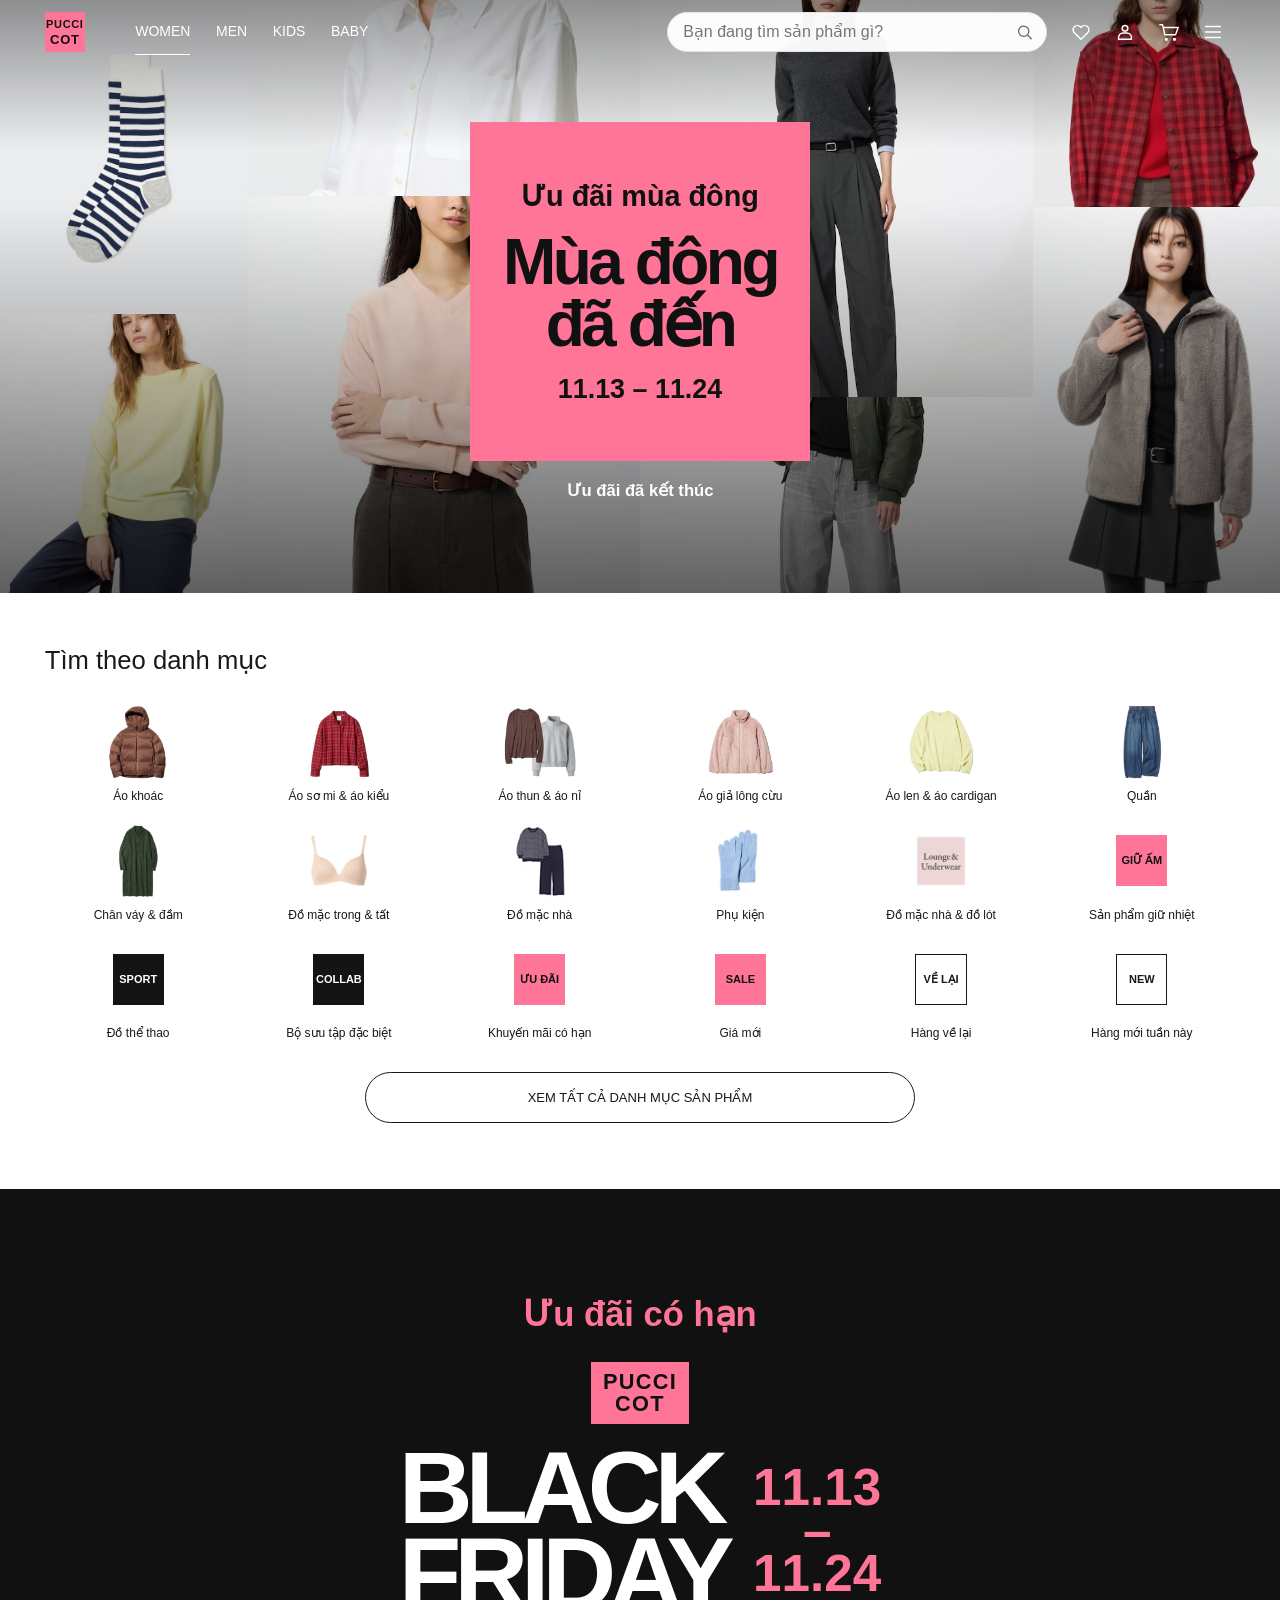
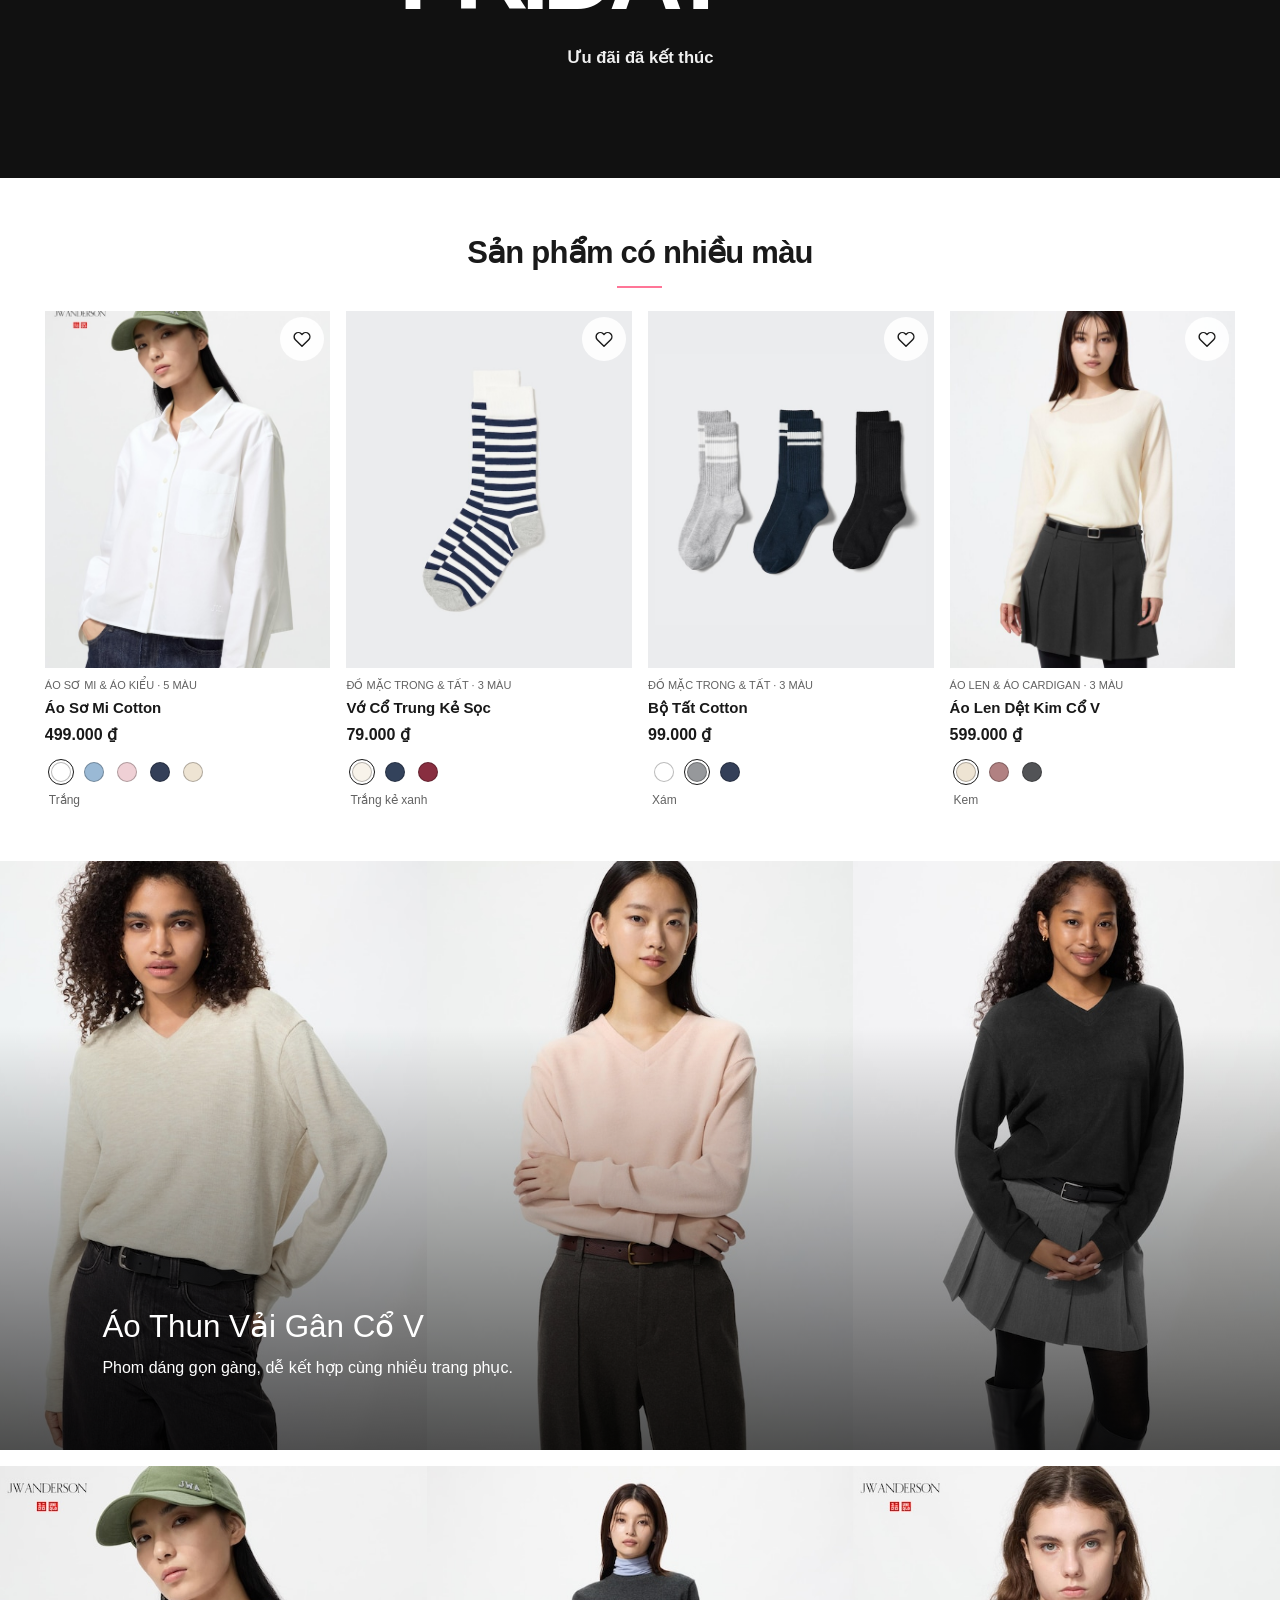
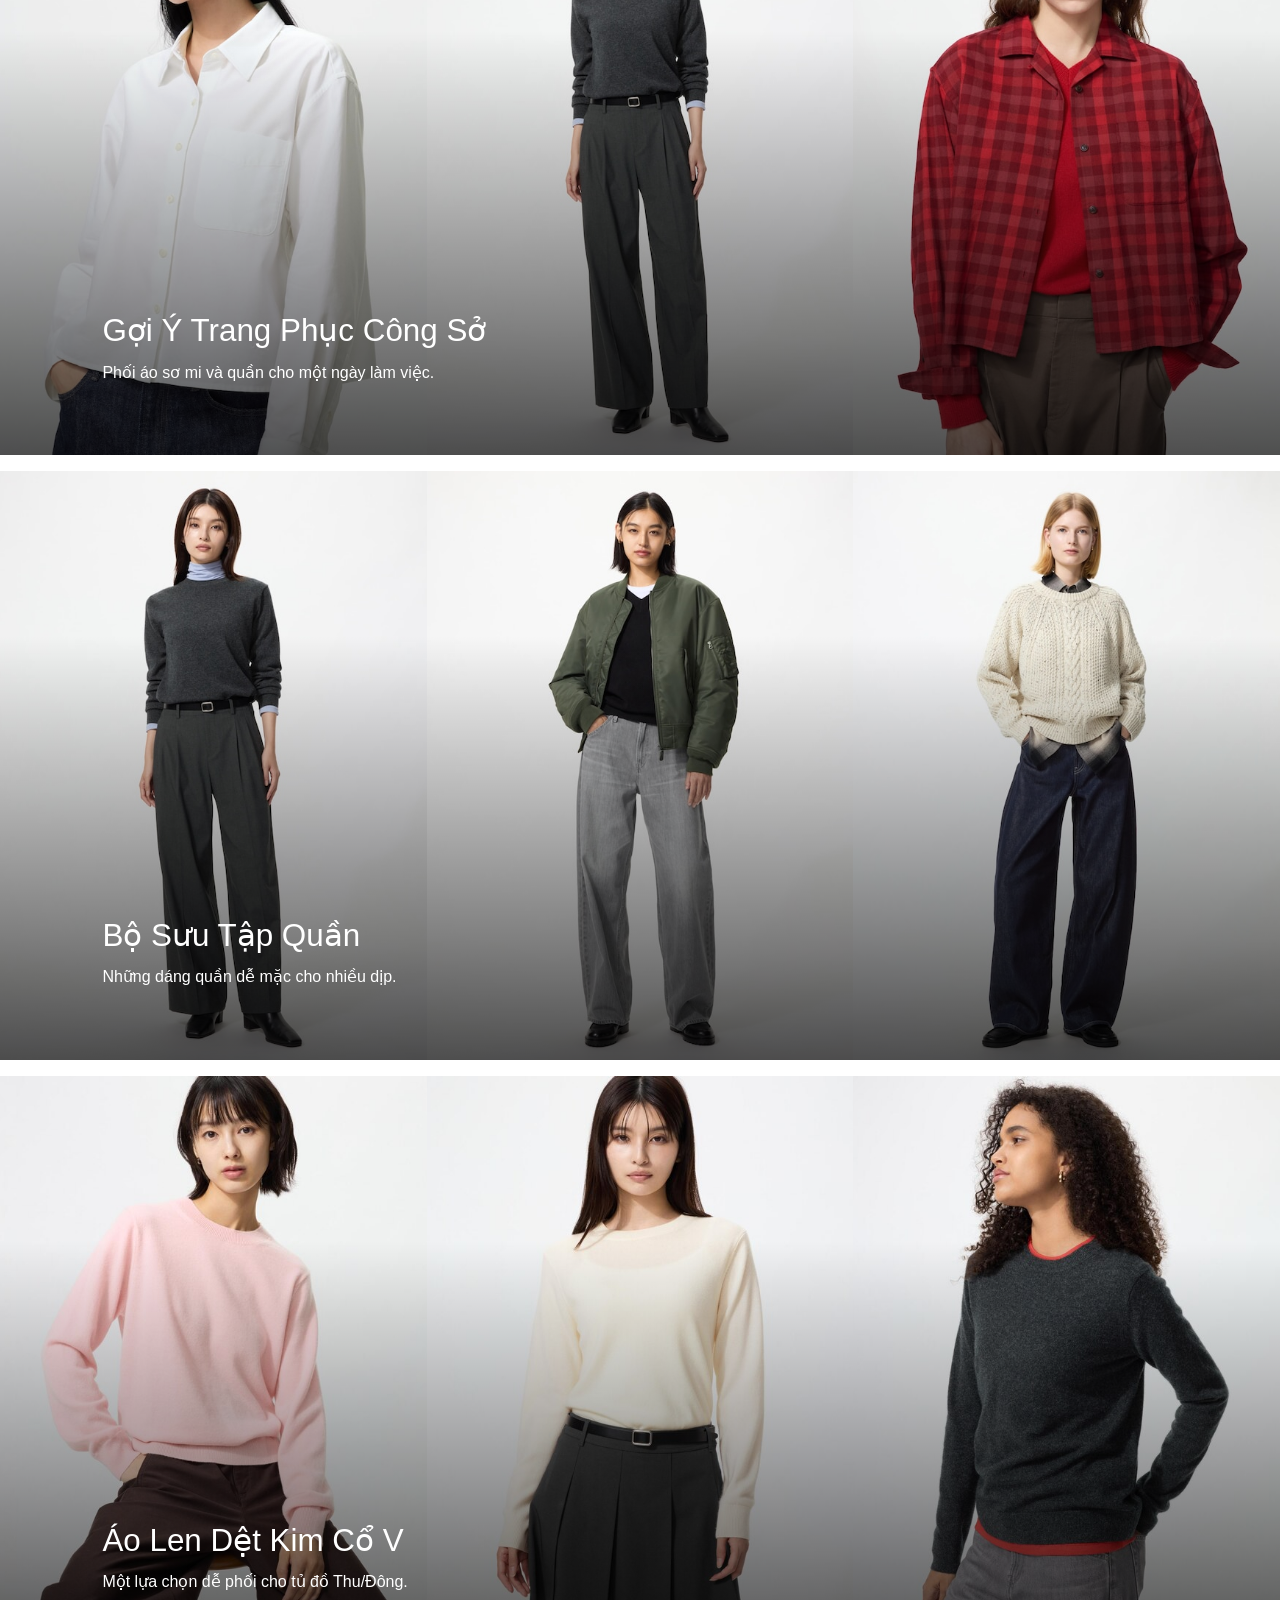
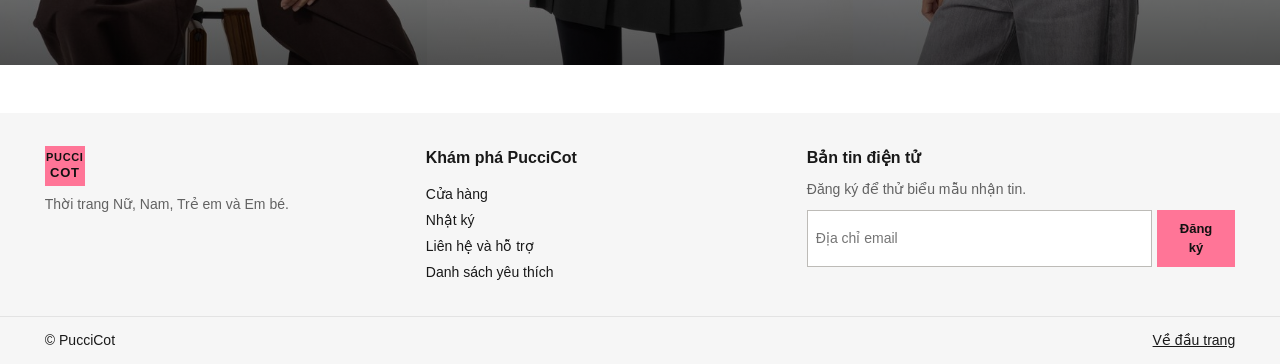
<file: index.html>
<!doctype html>
<html lang="vi">
<head>
  <meta charset="utf-8">
  <meta name="viewport" content="width=device-width, initial-scale=1">
  <meta name="description" content="Cửa hàng thời trang PucciCot.">
  <title>Trang chủ | PucciCot</title>
  <link rel="stylesheet" href="Styles/style.css">
  <script defer src="Scripts/catalog.js"></script>
  <script defer src="Scripts/store.js"></script>
</head>
<body data-page="index">
  <a class="skip-link" href="#main">Đến nội dung chính</a>
  <header id="header"></header>
  <main id="main" tabindex="-1"></main>
  <footer id="footer"></footer>
  <dialog id="dialog" aria-labelledby="dialog-title"></dialog>
  <div id="status" class="toast" role="status" hidden></div>
  <noscript>Hãy bật JavaScript để sử dụng cửa hàng PucciCot.</noscript>
</body>
</html>
</file>
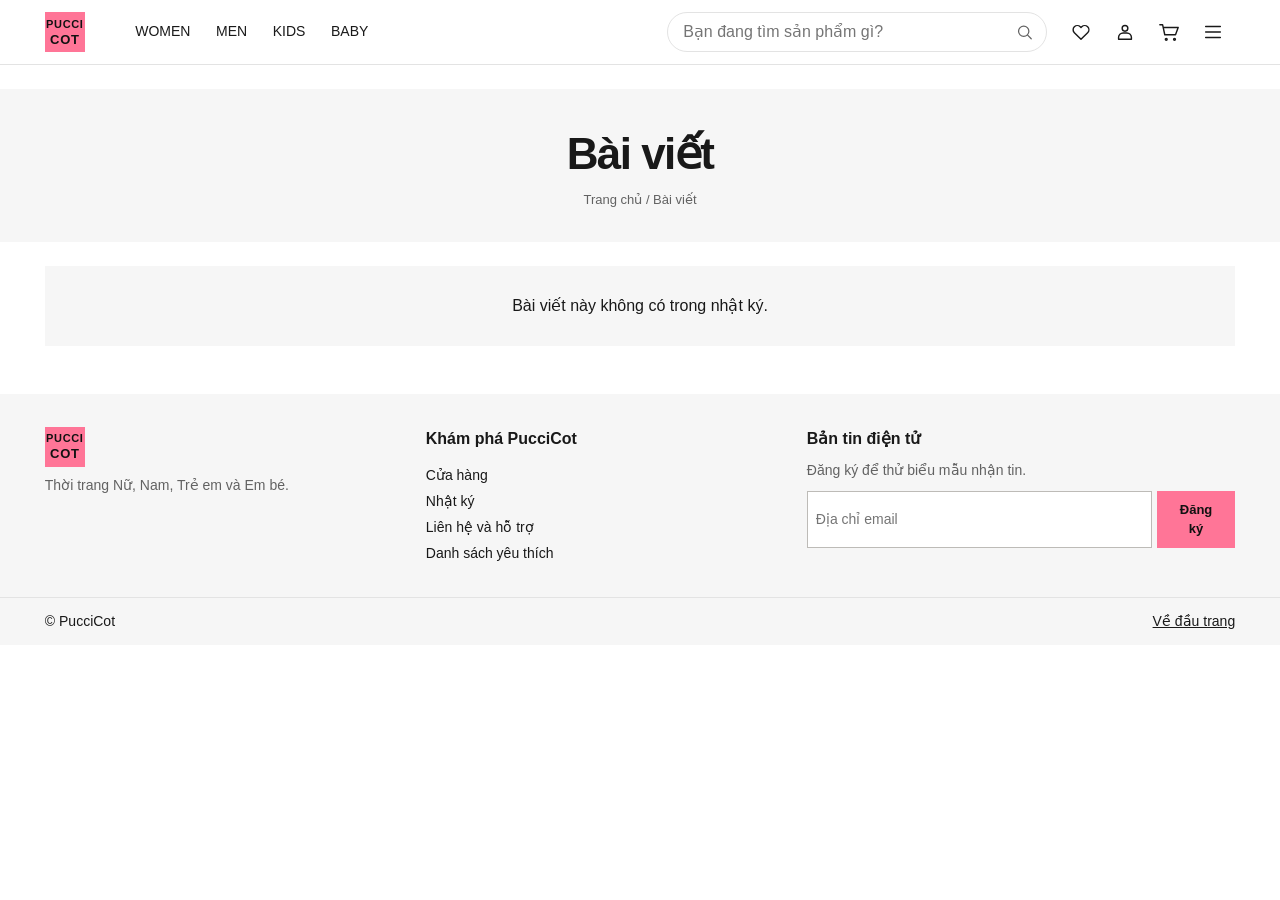
<file: article.html>
<!doctype html>
<html lang="vi">
<head>
  <meta charset="utf-8">
  <meta name="viewport" content="width=device-width, initial-scale=1">
  <meta name="description" content="Cửa hàng thời trang PucciCot.">
  <title>Bài viết | PucciCot</title>
  <link rel="stylesheet" href="Styles/style.css">
  <script defer src="Scripts/catalog.js"></script>
  <script defer src="Scripts/store.js"></script>
</head>
<body data-page="article">
  <a class="skip-link" href="#main">Đến nội dung chính</a>
  <header id="header"></header>
  <main id="main" tabindex="-1"></main>
  <footer id="footer"></footer>
  <dialog id="dialog" aria-labelledby="dialog-title"></dialog>
  <div id="status" class="toast" role="status" hidden></div>
  <noscript>Hãy bật JavaScript để sử dụng cửa hàng PucciCot.</noscript>
</body>
</html>
</file>
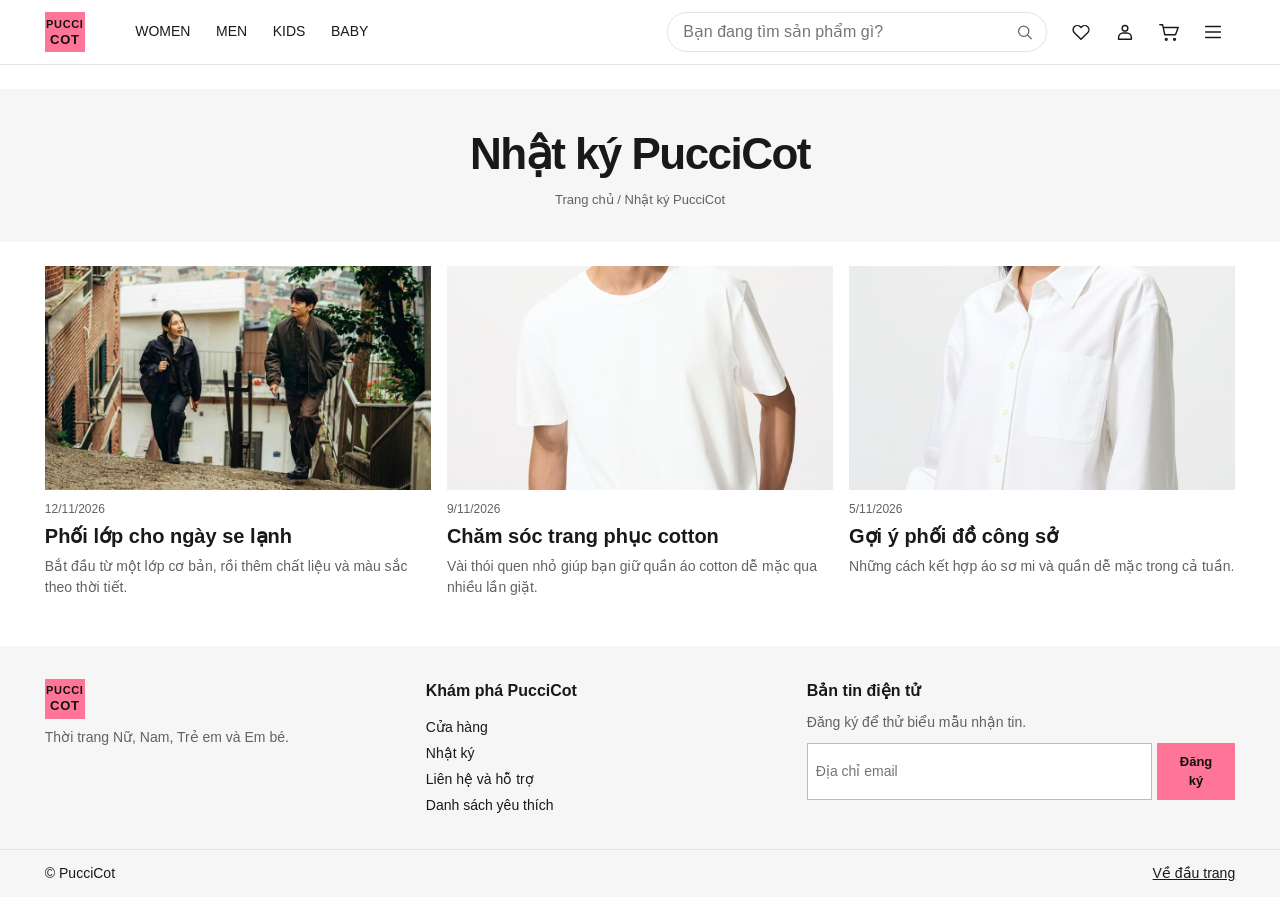
<file: blog.html>
<!doctype html>
<html lang="vi">
<head>
  <meta charset="utf-8">
  <meta name="viewport" content="width=device-width, initial-scale=1">
  <meta name="description" content="Cửa hàng thời trang PucciCot.">
  <title>Nhật ký | PucciCot</title>
  <link rel="stylesheet" href="Styles/style.css">
  <script defer src="Scripts/catalog.js"></script>
  <script defer src="Scripts/store.js"></script>
</head>
<body data-page="blog">
  <a class="skip-link" href="#main">Đến nội dung chính</a>
  <header id="header"></header>
  <main id="main" tabindex="-1"></main>
  <footer id="footer"></footer>
  <dialog id="dialog" aria-labelledby="dialog-title"></dialog>
  <div id="status" class="toast" role="status" hidden></div>
  <noscript>Hãy bật JavaScript để sử dụng cửa hàng PucciCot.</noscript>
</body>
</html>
</file>
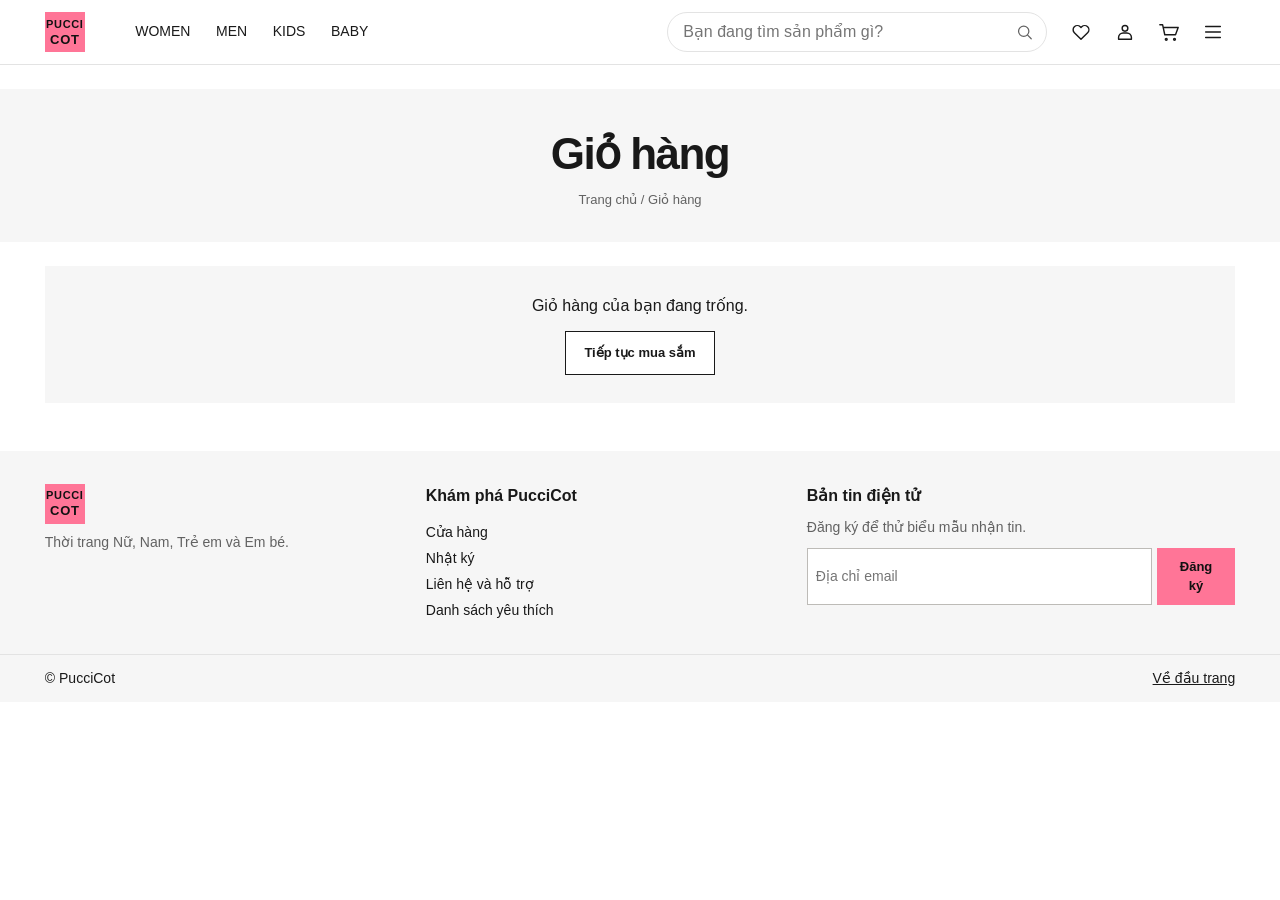
<file: cart.html>
<!doctype html>
<html lang="vi">
<head>
  <meta charset="utf-8">
  <meta name="viewport" content="width=device-width, initial-scale=1">
  <meta name="description" content="Cửa hàng thời trang PucciCot.">
  <title>Giỏ hàng | PucciCot</title>
  <link rel="stylesheet" href="Styles/style.css">
  <script defer src="Scripts/catalog.js"></script>
  <script defer src="Scripts/store.js"></script>
</head>
<body data-page="cart">
  <a class="skip-link" href="#main">Đến nội dung chính</a>
  <header id="header"></header>
  <main id="main" tabindex="-1"></main>
  <footer id="footer"></footer>
  <dialog id="dialog" aria-labelledby="dialog-title"></dialog>
  <div id="status" class="toast" role="status" hidden></div>
  <noscript>Hãy bật JavaScript để sử dụng cửa hàng PucciCot.</noscript>
</body>
</html>
</file>
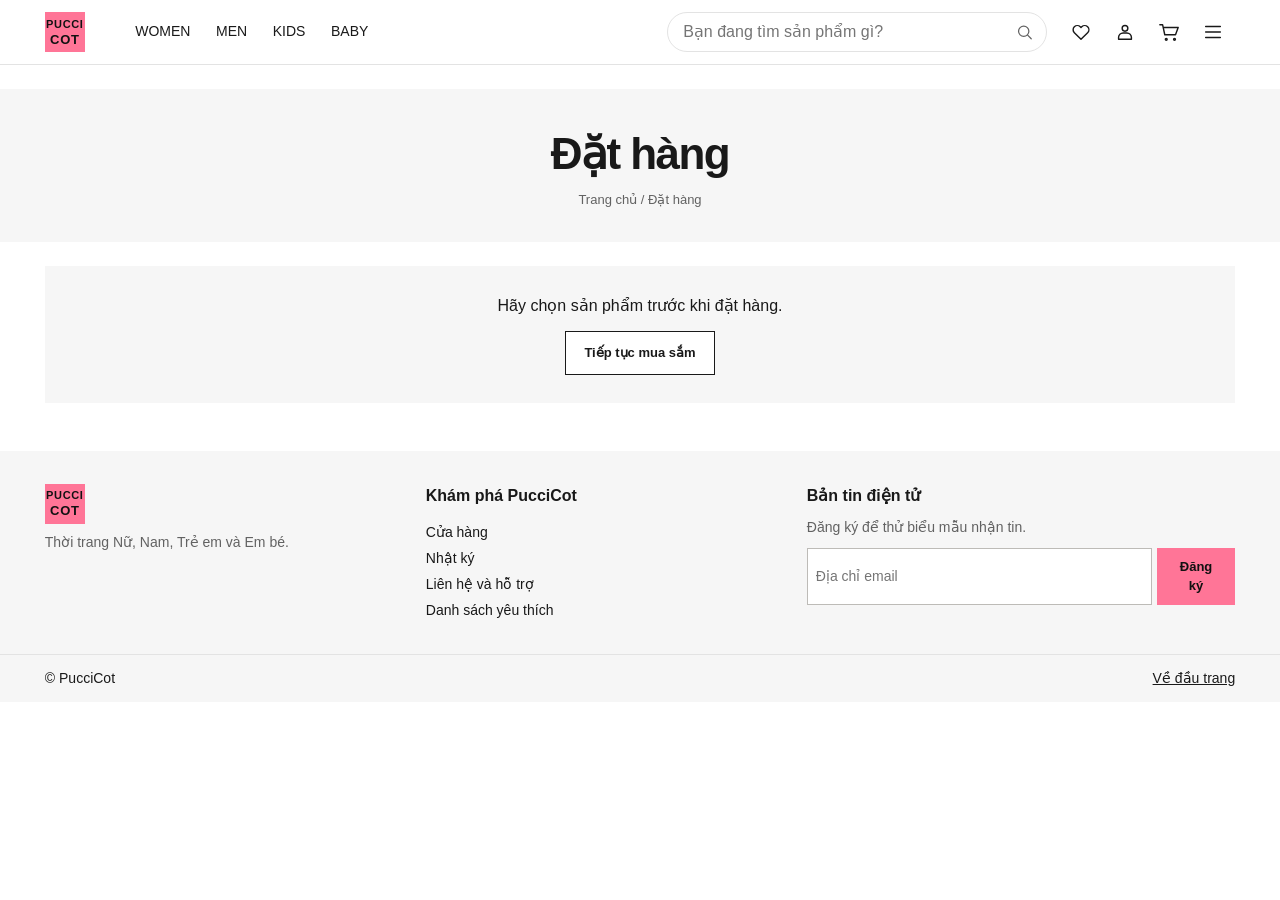
<file: checkout.html>
<!doctype html>
<html lang="vi">
<head>
  <meta charset="utf-8">
  <meta name="viewport" content="width=device-width, initial-scale=1">
  <meta name="description" content="Cửa hàng thời trang PucciCot.">
  <title>Đặt hàng | PucciCot</title>
  <link rel="stylesheet" href="Styles/style.css">
  <script defer src="Scripts/catalog.js"></script>
  <script defer src="Scripts/store.js"></script>
</head>
<body data-page="checkout">
  <a class="skip-link" href="#main">Đến nội dung chính</a>
  <header id="header"></header>
  <main id="main" tabindex="-1"></main>
  <footer id="footer"></footer>
  <dialog id="dialog" aria-labelledby="dialog-title"></dialog>
  <div id="status" class="toast" role="status" hidden></div>
  <noscript>Hãy bật JavaScript để sử dụng cửa hàng PucciCot.</noscript>
</body>
</html>
</file>
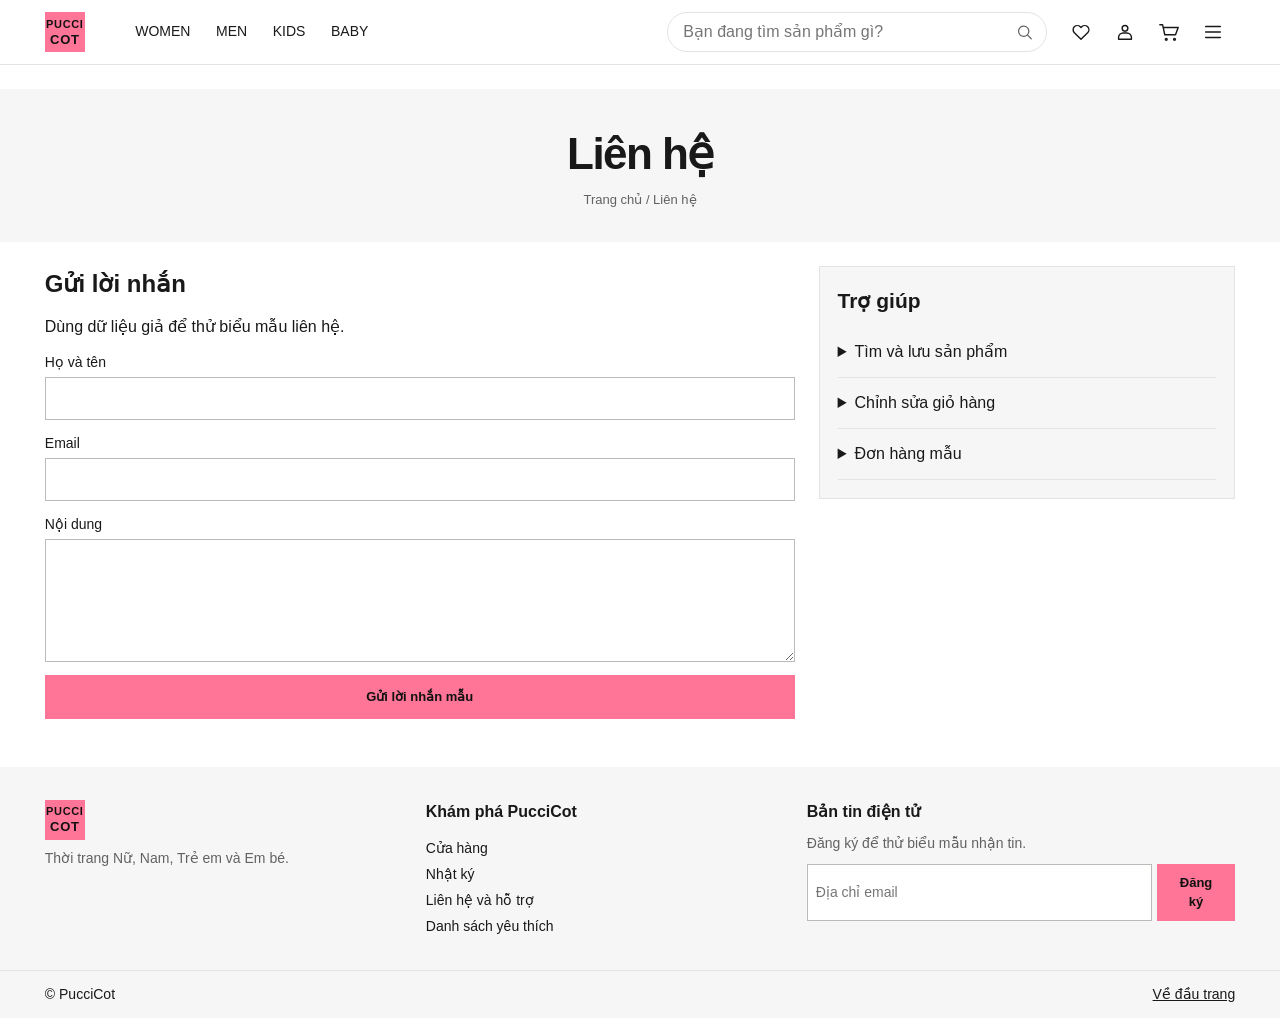
<file: contact.html>
<!doctype html>
<html lang="vi">
<head>
  <meta charset="utf-8">
  <meta name="viewport" content="width=device-width, initial-scale=1">
  <meta name="description" content="Cửa hàng thời trang PucciCot.">
  <title>Liên hệ | PucciCot</title>
  <link rel="stylesheet" href="Styles/style.css">
  <script defer src="Scripts/catalog.js"></script>
  <script defer src="Scripts/store.js"></script>
</head>
<body data-page="contact">
  <a class="skip-link" href="#main">Đến nội dung chính</a>
  <header id="header"></header>
  <main id="main" tabindex="-1"></main>
  <footer id="footer"></footer>
  <dialog id="dialog" aria-labelledby="dialog-title"></dialog>
  <div id="status" class="toast" role="status" hidden></div>
  <noscript>Hãy bật JavaScript để sử dụng cửa hàng PucciCot.</noscript>
</body>
</html>
</file>
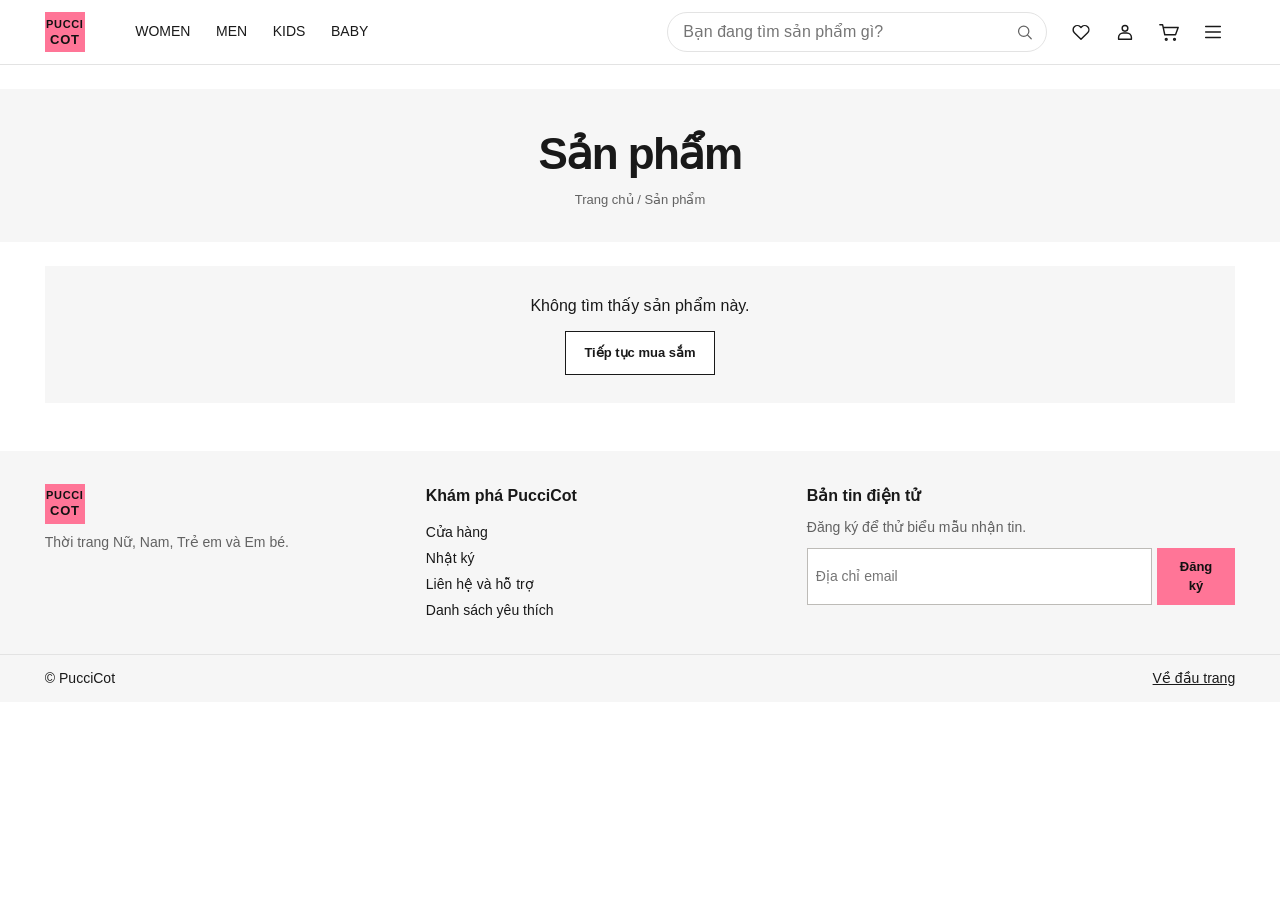
<file: product.html>
<!doctype html>
<html lang="vi">
<head>
  <meta charset="utf-8">
  <meta name="viewport" content="width=device-width, initial-scale=1">
  <meta name="description" content="Cửa hàng thời trang PucciCot.">
  <title>Chi tiết sản phẩm | PucciCot</title>
  <link rel="stylesheet" href="Styles/style.css">
  <script defer src="Scripts/catalog.js"></script>
  <script defer src="Scripts/store.js"></script>
</head>
<body data-page="product">
  <a class="skip-link" href="#main">Đến nội dung chính</a>
  <header id="header"></header>
  <main id="main" tabindex="-1"></main>
  <footer id="footer"></footer>
  <dialog id="dialog" aria-labelledby="dialog-title"></dialog>
  <div id="status" class="toast" role="status" hidden></div>
  <noscript>Hãy bật JavaScript để sử dụng cửa hàng PucciCot.</noscript>
</body>
</html>
</file>
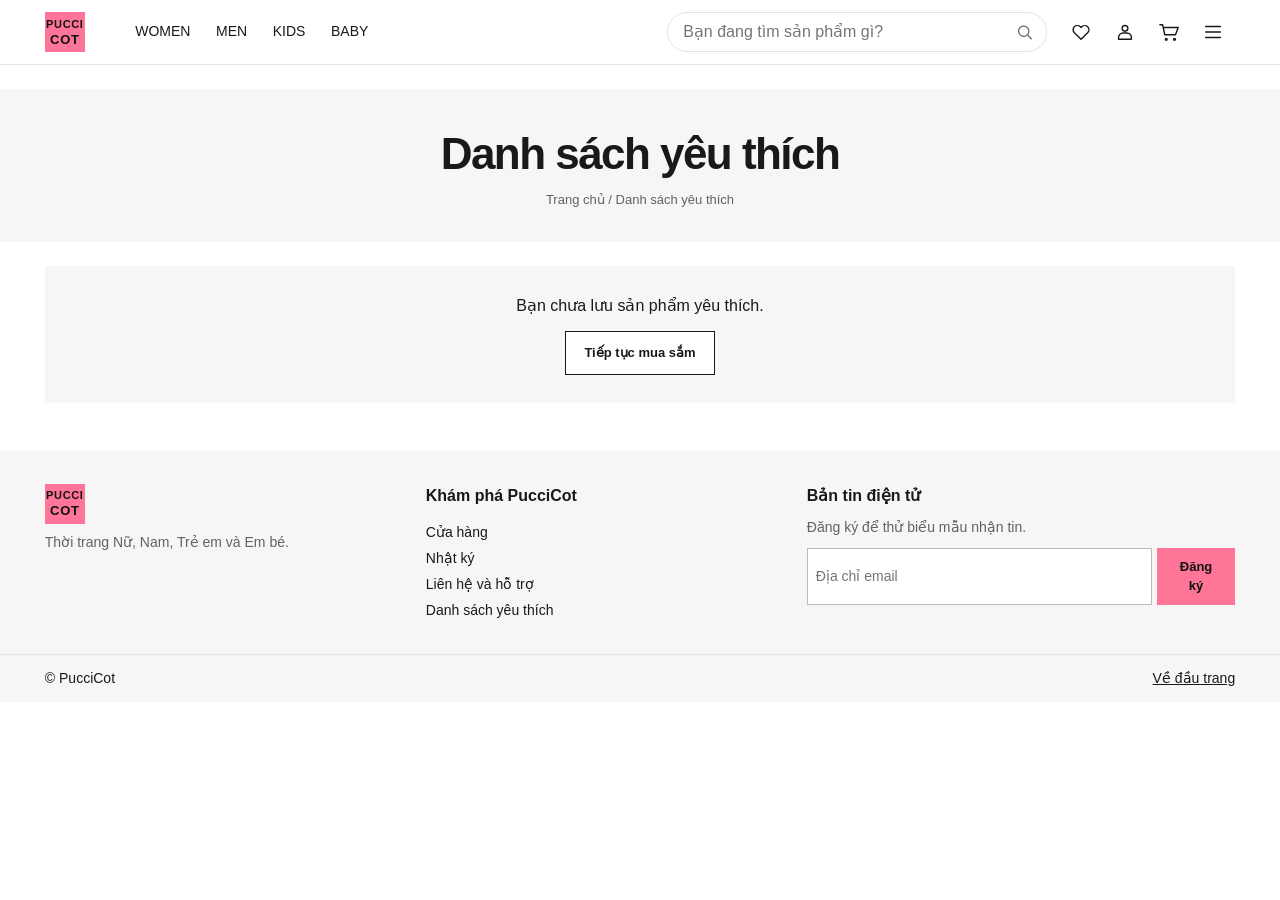
<file: wishlist.html>
<!doctype html>
<html lang="vi">
<head>
  <meta charset="utf-8">
  <meta name="viewport" content="width=device-width, initial-scale=1">
  <meta name="description" content="Cửa hàng thời trang PucciCot.">
  <title>Yêu thích | PucciCot</title>
  <link rel="stylesheet" href="Styles/style.css">
  <script defer src="Scripts/catalog.js"></script>
  <script defer src="Scripts/store.js"></script>
</head>
<body data-page="wishlist">
  <a class="skip-link" href="#main">Đến nội dung chính</a>
  <header id="header"></header>
  <main id="main" tabindex="-1"></main>
  <footer id="footer"></footer>
  <dialog id="dialog" aria-labelledby="dialog-title"></dialog>
  <div id="status" class="toast" role="status" hidden></div>
  <noscript>Hãy bật JavaScript để sử dụng cửa hàng PucciCot.</noscript>
</body>
</html>
</file>
<file: Styles/style.css>
:root {
  --pink: #ff7597;
  --pink-hover: #ff527b;
  --pink-light: #fff0f5;
  --pink-dark: #d81b60;
  --red: var(--pink);
  --ink: #191919;
  --muted: #626262;
  --line: #e3e3e3;
  --surface: #f6f6f6;
  --paper: #fff;
  --gutter: clamp(16px, 3.5vw, 48px);
  --width: 1280px;
  color: var(--ink);
  font: 16px/1.5 Inter, "Segoe UI", Arial, sans-serif;
}
*, *::before, *::after { box-sizing: border-box; }
body { margin: 0; background: var(--paper); }
[hidden] { display: none !important; }
button, input, select, textarea { font: inherit; }
button { cursor: pointer; color: inherit; }
a { color: inherit; text-decoration: none; }
a, button { -webkit-tap-highlight-color: transparent; }
img { display: block; width: 100%; height: 100%; object-fit: cover; }
svg { display: block; width: 22px; height: 22px; flex: 0 0 auto; }
:focus-visible { outline: 2px solid #1266bc; outline-offset: 4px; }
h1, h2, h3, p { margin: 0; }
.wrap { width: min(100% - 2 * var(--gutter), var(--width)); margin-inline: auto; }
.skip-link { position: fixed; z-index: 8; top: 8px; left: 8px; background: white; padding: 12px; transform: translateY(-150%); }
.skip-link:focus { transform: none; }

/* Header and department navigation */
#header { position: sticky; z-index: 4; top: 0; }
body[data-page="index"] #header { position: fixed; inset: 0 0 auto; }
body[data-page="index"] #header:not(.solid) .mainbar { border-color: transparent; background: transparent; color: white; }
.foot-links a:hover { text-decoration: underline; }
.mainbar { border-bottom: 1px solid var(--line); background: var(--paper); }
.mainbar .wrap { display: flex; min-height: 64px; align-items: center; gap: 12px; }
.brand { background: var(--pink); color: #111; width: 40px; height: 40px; display: inline-grid; align-content: center; justify-items: center; font-size: 11px; line-height: 1; letter-spacing: .06em; font-weight: 900; flex-shrink: 0; }
.brand:hover { background: var(--pink-hover); color: #000; }
.brand span + span { margin-top: 3px; font-size: 13px; }
.tools { display: flex; align-items: center; }
.icon { position: relative; width: 44px; height: 44px; display: inline-grid; place-items: center; border: 0; background: transparent; padding: 0; }
.icon:hover { color: var(--pink-dark); }
.badge { min-width: 17px; height: 17px; padding-inline: 3px; background: var(--pink); color: #111; position: absolute; right: 0; top: 1px; border-radius: 20px; font-size: 11px; font-weight: 800; line-height: 17px; text-align: center; }
.mobile-search { display: none; }
.dept { border: 1px solid var(--line); }
.dept summary { background: var(--pink); color: #111; list-style: none; padding: 0 15px; min-height: 49px; display: flex; align-items: center; gap: 10px; cursor: pointer; font-size: 14px; font-weight: 750; }
.dept summary::-webkit-details-marker { display: none; }
.dept summary svg:last-child { margin-left: auto; width: 15px; }
.dept-links { padding: 9px 0; }
.dept-links a { display: flex; justify-content: space-between; align-items: center; min-height: 37px; padding: 4px 15px; gap: 8px; font-size: 14px; }
.dept-links a:hover, .dept-links a[aria-current] { color: var(--pink-dark); background: var(--pink-light); }
.dept-links svg { width: 15px; color: var(--muted); }
.header-search { max-width: 380px; margin-left: auto; }
.search { min-width: 0; flex: 1; display: flex; border: 1px solid var(--line); border-radius: 26px; padding-left: 15px; height: 40px; align-items: center; gap: 9px; background: #fffffff5; color: var(--ink); }
.search input { flex: 1; min-width: 0; border: 0; background: transparent; padding: 0; }
.search button { display: grid; place-items: center; border-radius: 50%; width: 43px; height: 38px; border: 0; background: transparent; }
.search button svg { width: 19px; color: var(--muted); }
.audience { display: flex; align-items: center; gap: clamp(10px, 2vw, 30px); margin-left: clamp(14px, 3vw, 45px); white-space: nowrap; }
.audience a { display: grid; place-items: center; font-size: 14px; min-height: 46px; border-bottom: 1px solid transparent; text-transform: uppercase; }
.audience :is(a:hover, a[aria-current]) { border-color: currentColor; }

/* Image placeholders and campaign banners */
.media { display: grid; place-items: center; position: relative; overflow: hidden; background: #eae7e2; color: #69655f; aspect-ratio: 4 / 5; }
.media picture { position: absolute; inset: 0; }
.media svg { width: 26px; height: 26px; }
.placeholder { display: grid; justify-items: center; gap: 8px; font-size: 10px; letter-spacing: .09em; text-transform: uppercase; text-align: center; }
.hero { display: grid; position: relative; min-height: clamp(490px, 50vw, 880px); overflow: hidden; isolation: isolate; align-items: end; color: white; }
.hero .media { position: absolute; inset: 0; z-index: -2; aspect-ratio: auto; color: white; background: var(--banner-tone, #72665c); }
.hero .media svg { width: 36px; height: 36px; }
.hero::after { content: ""; position: absolute; z-index: -1; inset: 0; background: linear-gradient(#0006, transparent 25%, transparent 34%, #0009); pointer-events: none; }
.hero-content { padding: 0 8vw clamp(42px, 5.8vw, 100px); }
.eyebrow { display: inline-block; color: #a3000d; font-size: 11px; font-weight: 750; letter-spacing: .12em; text-transform: uppercase; }
.hero .eyebrow { border-radius: 40px; padding: 3px 15px; background: #191919; color: white; letter-spacing: .04em; }
.hero h1 { margin-top: 28px; line-height: 1.22; font-size: clamp(26px, 2.45vw, 42px); font-weight: 500; }
.hero p { margin-top: 12px; font-size: clamp(14px, 1.4vw, 19px); }
.hero h1 a:hover { text-decoration: underline; text-underline-offset: 5px; }
.button { display: inline-flex; justify-content: center; align-items: center; gap: 9px; min-height: 44px; border: 1px solid var(--ink); background: var(--ink); color: white; padding: 8px 18px; font-weight: 650; font-size: 13px; }
.button:hover { background: #383838; }
.button.outline { color: var(--ink); background: white; }
.button.outline:hover { background: var(--surface); }
.button.red { background: var(--pink); border-color: var(--pink); color: #111; font-weight: 700; }
.button.red:hover { background: var(--pink-hover); border-color: var(--pink-hover); color: #000; }
.button svg { width: 16px; height: 16px; }
.hero[data-layout="collage"] { align-items: stretch; min-height: clamp(480px, 46.3vw, 920px); }
.hero-collage { position: absolute; inset: 0; z-index: -2; display: grid; grid-template-columns: 19.3fr 30.7fr 30.7fr 19.3fr; }
.hero-collage > div { display: grid; grid-template-rows: 53% 47%; min-width: 0; }
.hero-collage > div:nth-child(2) { grid-template-rows: 33% 67%; }
.hero-collage > div:nth-child(3) { grid-template-rows: 67% 33%; }
.hero-collage > div:nth-child(4) { grid-template-rows: 35% 65%; }
.hero-collage > div .media { position: relative; inset: auto; z-index: auto; background: var(--tile); }
.hero-collage > div:nth-child(1) { --tile: #aa9670; }
.hero-collage > div:nth-child(2) { --tile: #737c75; }
.hero-collage > div:nth-child(3) { --tile: #66707c; }
.hero-collage > div:nth-child(4) { --tile: #6a5550; }
.hero-collage > div .media:nth-child(2) { background: color-mix(in srgb, var(--tile), #161a1f 23%); }
.hero-collage > div .placeholder span { text-transform: none; font-size: 12px; }
.hero-promo { align-self: center; justify-self: center; display: grid; justify-items: center; gap: clamp(16px, 1.4vw, 27px); padding: 82px 0 42px; }
.sale-square { display: grid; align-content: center; justify-items: center; gap: clamp(6px, 1vw, 16px); width: clamp(245px, 26.5vw, 545px); aspect-ratio: 1; background: var(--pink); text-align: center; color: #111; }
.sale-square > span { font-size: clamp(18px, 2.25vw, 45px); font-weight: 750; }
.hero .sale-square h1 { margin: 0; font-size: clamp(41px, 5vw, 95px); font-weight: 800; line-height: .98; letter-spacing: -.055em; }
.sale-square > strong { font-size: clamp(19px, 2.1vw, 38px); }
.sale-timer { text-align: center; }
.sale-timer p { margin: 0 0 6px; font-weight: 600; font-size: clamp(14px, 1.3vw, 22px); }
.timer-units { display: flex; justify-content: center; gap: clamp(14px, 2.2vw, 42px); }
.timer-unit { display: grid; position: relative; justify-items: center; gap: 4px; }
.timer-unit > span { width: clamp(43px, 4.25vw, 82px); aspect-ratio: 1; display: grid; place-items: center; background: black; font-size: clamp(20px, 2.35vw, 46px); line-height: 1; font-variant-numeric: tabular-nums; }
.timer-unit small { font-size: clamp(11px, .9vw, 16px); }
.timer-unit + .timer-unit::before { content: ":"; position: absolute; left: calc(-1 * clamp(9px, 1.2vw, 23px)); top: 10%; font-weight: 800; }
.hero[data-layout="men"] { color: var(--ink); background: white; align-items: center; }
.hero[data-layout="men"]::after { background: linear-gradient(#29292973, transparent 17%); }
.men-layout { display: grid; grid-template-columns: 1fr 1fr; align-items: center; gap: clamp(22px, 3vw, 52px); max-width: min(70vw, 1300px); padding-block: 88px 42px; }
.men-copy h1 { margin: 0; font-size: clamp(25px, 2.55vw, 50px); font-weight: 750; letter-spacing: -.035em; }
.men-copy p { max-width: 42ch; }
.men-art > .media { position: relative; inset: auto; z-index: 0; aspect-ratio: 1.03; }
.men-grid { display: grid; gap: 4px; grid-template-columns: 1.05fr 1.2fr .93fr; grid-template-rows: repeat(7, minmax(0, 1fr)); aspect-ratio: 1.03; }
.men-mark { grid-area: 3 / 2 / 6 / 3; display: grid; place-content: center; color: #bb3400; text-align: center; font-size: clamp(11px, 1.45vw, 26px); line-height: 1.18; font-weight: 750; }
.men-mark strong { font-size: 1.35em; }
.men-grid .media { position: relative; inset: auto; z-index: 0; background: #bf460a; }
.men-grid .media:nth-child(even) { background: #cc530f; }
.men-grid .media:nth-child(2) { grid-area: 1 / 1 / 3 / 2; }
.men-grid .media:nth-child(3) { grid-area: 1 / 2 / 3 / 3; }
.men-grid .media:nth-child(4) { grid-area: 1 / 3 / 4 / 4; }
.men-grid .media:nth-child(5) { grid-area: 3 / 1 / 5 / 2; }
.men-grid .media:nth-child(6) { grid-area: 4 / 3 / 6 / 4; }
.men-grid .media:nth-child(7) { grid-area: 5 / 1 / 8 / 2; }
.men-grid .media:nth-child(8) { grid-area: 6 / 2 / 8 / 3; }
.men-grid .media:nth-child(9) { grid-area: 6 / 3 / 8 / 4; }
.men-grid .placeholder { font-size: 9px; }
.men-grid .media svg { width: clamp(20px, 2vw, 36px); height: auto; }
.men-grid .media picture { inset: 5%; }
.men-grid .media img { object-fit: contain; }
.photo-tiles { position: absolute; inset: 0; z-index: -2; display: grid; grid-auto-flow: column; grid-auto-columns: minmax(0, 1fr); }
.photo-tiles .media, .hero .photo-tiles .media, .promo .photo-tiles .media { position: relative; inset: auto; z-index: auto; aspect-ratio: auto; }
.photo-tiles img { object-position: center 32%; }
.hero[data-layout="standard"]::after { background: linear-gradient(#0008, transparent 29%, transparent 32%, #000c); }
.black-friday { min-height: clamp(440px, 46vw, 880px); display: grid; align-content: center; justify-items: center; gap: clamp(24px, 2.3vw, 42px); background: #111111; color: white; text-align: center; padding: 34px var(--gutter); }
.black-friday-link { display: grid; justify-items: center; gap: clamp(12px, 1.65vw, 26px); }
.black-friday-kicker { color: var(--pink); font-weight: 750; font-size: clamp(22px, 2.7vw, 48px); }
.event-brand { background: var(--pink); color: #111; border: 2px solid var(--pink); padding: 7px 10px; font-weight: 900; font-size: clamp(14px, 1.7vw, 29px); line-height: 1; letter-spacing: .06em; }
.event-heading { display: flex; align-items: center; gap: clamp(13px, 2vw, 36px); }
.event-heading h2 { font-weight: 900; font-size: clamp(47px, 8vw, 145px); line-height: .84; letter-spacing: -.07em; text-align: left; }
.event-heading > strong { display: grid; font-size: clamp(25px, 4vw, 75px); line-height: .98; color: var(--pink); }
.event-heading > strong span { line-height: .7; }
.black-friday-link:hover h2 { text-decoration: underline; text-decoration-thickness: .035em; text-underline-offset: .055em; }
.black-friday .sale-timer p { color: #f0f0f0; }
.black-friday .timer-unit > span { background: var(--pink); color: #111; font-weight: 900; border-radius: 4px; }
.black-friday .timer-unit small { color: #f0f0f0; }
.black-friday .timer-unit + .timer-unit::before { color: var(--pink); }
.section { margin-block: 52px; }
.section-title { margin-bottom: 23px; text-align: center; font-size: clamp(24px, 3vw, 31px); font-weight: 680; letter-spacing: -.025em; }
.section-title::after { content: ""; display: block; width: 45px; height: 2px; background: var(--pink); margin: 10px auto 0; }
.category-card { text-align: center; min-width: 0; }
.category-card .media { aspect-ratio: 1.55; background: var(--surface); }
.category-card strong { display: block; font-size: 11px; padding: 9px 3px; text-transform: uppercase; }
.category-card:hover strong { color: var(--pink-dark); }
.product-grid { display: grid; grid-template-columns: repeat(4, minmax(0, 1fr)); gap: 22px 16px; }
.product { position: relative; min-width: 0; }
.product-image { display: block; }
.product-bestseller { position: absolute; top: 10px; left: 10px; padding: 3px 7px; border-radius: 3px; background: white; font-size: 11px; pointer-events: none; }
.product:nth-child(4n+2) .media { background: #e3e6e5; }
.product:nth-child(4n+3) .media { background: #eae1dc; }
.product:nth-child(4n+4) .media { background: #e8e8dd; }
.product h3 { margin: 3px 0 4px; font-size: 15px; font-weight: 650; }
.product h3 a:hover { text-decoration: underline; }
.product .caption { margin-top: 9px; font-size: 11px; color: var(--muted); text-transform: uppercase; }
.card-colors { display: flex; flex-wrap: wrap; align-items: center; gap: 0 1px; margin-top: 6px; }
.card-colors button { display: grid; place-items: center; width: 32px; height: 38px; padding: 0; border: 0; background: transparent; }
.card-colors button > span { width: 20px; height: 20px; border-radius: 50%; border: 1px solid #0004; background: var(--swatch); }
.card-colors button[aria-pressed="true"] > span { outline: 1px solid var(--ink); outline-offset: 2px; }
.card-color-name { width: 100%; min-height: 18px; padding-left: 4px; font-size: 12px; color: var(--muted); }
.tinted-media, .product .media.tinted-media { background: color-mix(in srgb, var(--image-tint), #f1eeeb 62%); color: #383432; }
.price { font-weight: 750; white-space: nowrap; }
.save { position: absolute; right: 6px; top: 6px; border-radius: 50%; background: #ffffffe8; }
.save[aria-pressed="true"] { color: var(--pink-dark); }
.save[aria-pressed="true"] svg { fill: currentColor; }
.editorial-grid { display: grid; gap: 16px; }
.promo { min-height: 255px; position: relative; isolation: isolate; display: flex; align-items: end; overflow: hidden; color: white; }
.promo .media { position: absolute; inset: 0; aspect-ratio: auto; z-index: -2; color: white; background: #5d6a63; }
.promo:nth-child(2) .media { background: #836455; }
.promo::after { content: ""; position: absolute; inset: 28% 0 0; z-index: -1; background: linear-gradient(transparent, #000a); }
.promo .media .placeholder { transform: translateY(-25px); }
.promo-copy { padding: 21px 24px; }
.promo-copy .eyebrow { color: #111; background: var(--pink); padding: 3px 7px; letter-spacing: .075em; font-weight: 750; }
.promo-copy h2 { font-size: clamp(20px, 2.5vw, 28px); font-weight: 620; }
.promo:hover .promo-copy h2 { text-decoration: underline; text-underline-offset: 4px; }
.mosaic { position: absolute; z-index: -2; inset: 0; display: grid; gap: 2px; grid-template-columns: .85fr 1.15fr 1fr; grid-template-rows: 1fr 1fr; }
.mosaic .media { position: relative; inset: auto; z-index: auto; color: #473d36; background: #c4b29b; }
.mosaic .media:nth-child(2n) { color: #fff; background: #6e7475; }
.mosaic .media:nth-child(3n) { background: #bca9ab; }
.mosaic .placeholder, .mosaic .media .placeholder { transform: none; }
.mosaic .placeholder span { display: none; }
.promo-red { align-items: center; justify-content: center; text-align: center; }
.promo-red::after { content: none; }
.promo-red .promo-copy { background: #1a1a1a; border: 2px solid var(--pink); max-width: min(85%, 340px); padding: 14px 20px 17px; }
.promo-red .eyebrow { background: transparent; }
.hero[data-tone="slate"], .promo[data-tone="slate"] { --banner-tone: #5c6670; }
.hero[data-tone="moss"], .promo[data-tone="moss"] { --banner-tone: #657066; }
.hero[data-tone="rose"], .promo[data-tone="rose"] { --banner-tone: #79686c; }
.promo[data-tone="sand"] { --banner-tone: #81705e; }
.campaigns { display: grid; gap: 16px; }
.campaigns .promo { min-height: clamp(330px, 46vw, 760px); }
.campaigns .promo > .media { background: var(--banner-tone, #72665c); }
.campaigns .promo-copy { padding: 0 8vw clamp(38px, 5.5vw, 88px); }
.campaigns .promo-copy h2 { margin-top: 8px; font-weight: 500; font-size: clamp(23px, 2.45vw, 42px); }
.campaigns .promo-copy p { margin-top: 6px; }
.campaigns .promo-red .promo-copy { background: var(--pink); color: #111; max-width: min(84vw, 390px); padding: clamp(24px, 5vw, 70px) clamp(20px, 3vw, 42px); }
.campaigns .promo-red .promo-copy h2 { font-weight: 750; }
.video-promo { background: #7f665d; }
.promo-video { display: block; position: absolute; z-index: -2; inset: 0; width: 100%; height: 100%; object-fit: cover; }
.video-promo-link { position: absolute; inset: 0; display: flex; align-items: end; }
.promo-price { display: block; margin-top: 9px; color: var(--pink); font-size: clamp(21px, 3vw, 42px); }
.video-toggle { position: absolute; right: var(--gutter); top: 16px; border: 1px solid #ffffffb3; border-radius: 50%; background: #0006; color: white; }
.video-toggle:hover { background: #000a; color: white; }
.baby-leggings .product-grid { column-gap: 1px; row-gap: 22px; }
.baby-leggings .product { display: flex; align-items: start; flex-direction: column; }
.baby-leggings .product-image { width: 100%; order: 0; }
.baby-leggings .product .media { aspect-ratio: 3 / 4; background: #ebeced; }
.baby-leggings .product .media img { object-fit: contain; }
.baby-leggings .card-colors { order: 1; min-height: 62px; padding-right: 40px; width: 100%; }
.baby-leggings .caption { display: none; }
.baby-leggings h3 { order: 2; padding-inline: 5px; font-weight: 500; }
.baby-leggings .price { order: 3; padding-inline: 5px; color: var(--pink-dark); font-size: 18px; }
.baby-leggings .product-bestseller { z-index: 1; }
.baby-feature { display: grid; grid-template-columns: 1fr 1fr; min-height: clamp(420px, 44vw, 830px); }
.baby-feature-copy { display: grid; align-content: center; gap: 9px; padding: clamp(28px, 5vw, 85px) clamp(20px, 8vw, 142px); }
.baby-artwork { position: relative; display: block; overflow: hidden; aspect-ratio: 1.79; margin-bottom: 12px; }
.baby-artwork img { position: absolute; width: 270%; height: auto; left: -31.4%; top: -39.5%; }
.baby-feature h2 { font-size: clamp(23px, 3.3vw, 53px); line-height: 1.1; }
.baby-feature strong { color: var(--pink-dark); font-size: clamp(18px, 2.2vw, 33px); }
.baby-feature:hover h2 { text-decoration: underline; text-underline-offset: 4px; }
.baby-feature-photos { display: grid; grid-auto-flow: column; grid-auto-columns: minmax(0, 1fr); align-items: center; gap: clamp(8px, 1.3vw, 24px); padding: clamp(14px, 4vw, 62px); background: #a9dfe4; }
.baby-feature-photos .media { width: 100%; aspect-ratio: 3 / 4; }
.baby-feature-photos img { object-fit: contain; }
.baby-feature-photos .media + .media { transform: translateY(-5%); }
.baby-feature-photos:has(.baby-feature-reference) { padding: 0; }
.baby-feature-reference { position: relative; display: block; overflow: hidden; aspect-ratio: 1.24; }
.baby-feature-reference img { position: absolute; left: -102.6%; top: -3.8%; width: 207%; height: auto; }
.home-categories { padding-block: 48px 66px; }
.home-categories h2 { margin-bottom: 24px; font-size: clamp(20px, 2vw, 26px); font-weight: 530; }
.category-grid { display: grid; grid-template-columns: repeat(6, minmax(0, 1fr)); gap: 17px 14px; }
.category-grid .category-card { display: grid; align-content: start; justify-items: center; gap: 8px; }
.category-grid .category-card .media { width: clamp(72px, 6.1vw, 116px); aspect-ratio: 1; }
.category-grid .category-card .media:has(picture) { background: transparent; }
.category-grid img { object-fit: contain; }
.category-grid .placeholder span { display: none; }
.category-grid .category-card strong { line-height: 1.3; padding: 0; font-weight: 500; font-size: clamp(12px, .9vw, 16px); text-transform: none; }
.category-badge { display: grid; place-items: center; align-self: center; width: clamp(49px, 4vw, 70px); aspect-ratio: 1; margin-block: clamp(11px, 1.05vw, 22px); background: #141414; color: white; text-align: center; font-size: 11px; font-weight: 750; }
.category-badge:is([data-category="uu-dai"], [data-category="gia-moi"], [data-category="giu-nhiet"]) { background: var(--pink); color: #111; font-weight: 850; }
.category-badge:is([data-category="restock"], [data-category="new"]) { border: 1px solid var(--ink); background: white; color: var(--ink); }
.home-categories .pill { display: flex; width: min(100%, clamp(510px, 43vw, 790px)); min-height: clamp(51px, 3.8vw, 70px); margin: 30px auto 0; border-radius: 40px; font-weight: 500; text-transform: uppercase; }
.editorial-grid { grid-template-columns: repeat(3, minmax(0, 1fr)); }
.editorial .media { aspect-ratio: 1.72; }
.editorial time { display: block; font-size: 12px; color: var(--muted); margin: 10px 0 5px; }
.editorial h3 { font-size: 20px; line-height: 1.3; }
.editorial p { font-size: 14px; color: var(--muted); margin-top: 7px; }
.editorial a:hover { text-decoration: underline; }
.all { display: flex; justify-content: center; margin-top: 22px; }

/* Catalog, product, and checkout */
.page-banner { background: var(--surface); padding-block: 32px; margin: 24px auto; text-align: center; }
.page-banner h1 { font-size: clamp(29px, 4vw, 44px); letter-spacing: -.035em; }
.crumb { font-size: 13px; color: var(--muted); margin-top: 3px; }
.crumb a:hover { text-decoration: underline; }
.shop-row { display: grid; grid-template-columns: 205px minmax(0, 1fr); gap: 28px; }
.shop-row .product-grid { grid-template-columns: repeat(3, minmax(0, 1fr)); }
.shop-controls { display: flex; align-items: center; justify-content: space-between; flex-wrap: wrap; gap: 10px; margin-bottom: 19px; }
.shop-controls select { margin-left: 4px; }
.fields { display: grid; gap: 13px; }
.fields label, .shop-controls label { font-size: 14px; }
.fields label:has(input, textarea, select) { display: grid; gap: 4px; }
.fields input, .fields textarea, .fields select, .shop-controls select { min-width: 0; width: 100%; min-height: 43px; padding: 8px 10px; background: white; color: var(--ink); border: 1px solid #bdbbb7; }
.shop-controls select { width: auto; }
.fields input[type="checkbox"], .fields input[type="radio"] { width: auto; min-height: auto; }
.shop-sidebar .fields { margin-top: 18px; }
.empty { padding: 28px 18px; background: var(--surface); text-align: center; }
.empty .button { margin-top: 13px; }
.detail { display: grid; grid-template-columns: repeat(2, minmax(0, 1fr)); gap: clamp(20px, 5vw, 65px); }
.detail .media { aspect-ratio: 1.08; }
.detail-copy { align-self: center; }
.detail-copy h1 { font-size: clamp(27px, 4vw, 43px); line-height: 1.17; letter-spacing: -.035em; margin-block: 6px 9px; }
.detail-copy .price { font-size: 22px; color: var(--pink-dark); }
.detail-copy > p { margin: 12px 0; }
.detail-toolbar { display: flex; flex-wrap: wrap; align-items: end; gap: 10px; margin-top: 20px; }
.detail-toolbar label { width: 116px; }
.detail-toolbar .icon { border: 1px solid var(--line); }
.detail-toolbar .icon[aria-pressed="true"] { color: var(--pink-hover); }
.color-picker { border: 0; padding: 0; margin: 8px 0 0; }
.color-picker legend { font-size: 14px; padding: 0; }
.color-picker legend strong { margin-left: 6px; }
.swatches { display: flex; flex-wrap: wrap; gap: 4px; margin-top: 6px; }
.fields .swatches label { position: relative; display: grid; place-items: center; width: 44px; height: 44px; cursor: pointer; }
.swatches input { position: absolute; opacity: 0; }
.swatches label > span { width: 30px; height: 30px; border-radius: 50%; border: 1px solid #0004; background: var(--swatch); }
.swatches input:checked + span { outline: 1px solid #191919; outline-offset: 4px; }
.swatches input:focus-visible + span { outline: 2px solid #1266bc; outline-offset: 4px; }
.summary-layout { display: grid; grid-template-columns: minmax(0, 1.8fr) minmax(260px, 1fr); gap: 24px; align-items: start; }
.order-box { border: 1px solid var(--line); background: var(--surface); padding: 18px; }
.order-box h2 { font-size: 21px; margin-bottom: 11px; }
.order-box .button { margin-top: 10px; width: 100%; }
.order-line { padding-block: 8px; display: flex; gap: 8px; align-items: start; justify-content: space-between; border-bottom: 1px solid var(--line); font-size: 14px; }
.order-line:last-of-type { margin-bottom: 7px; }
.cart-row { display: grid; grid-template-columns: 75px minmax(100px, 1fr) auto auto 44px; align-items: center; gap: 9px; border-bottom: 1px solid var(--line); padding-block: 8px; }
.cart-row .placeholder span { display: none; }
.cart-row .media { aspect-ratio: 1; }
.cart-row small { display: block; color: var(--muted); }
.cart-row input { width: 66px; min-height: 40px; padding: 5px; border: 1px solid #bdbbb7; }
.article { max-width: 790px; }
.article .media { aspect-ratio: 2; margin-bottom: 19px; }
.article p + p { margin-top: 16px; }
.article .button { margin-top: 22px; }
details.info { border-bottom: 1px solid var(--line); padding: 13px 0; }
details.info p { margin-top: 7px; }

/* Footer and feedback */
footer { background: var(--surface); margin-top: 48px; font-size: 14px; }
.footer-main { display: grid; grid-template-columns: 1fr 1fr 1.2fr; gap: 24px; padding-block: 33px; }
.footer-main h2 { font-size: 16px; margin-bottom: 9px; }
.footer-main p { color: var(--muted); margin-top: 8px; }
.foot-links { display: grid; align-content: start; gap: 5px; }
.newsletter { display: flex; gap: 5px; margin-top: 10px; }
.newsletter input { min-width: 0; width: 100%; padding: 8px; border: 1px solid #bdbbb7; }
.footer-base { border-top: 1px solid var(--line); }
.footer-base .wrap { display: flex; align-items: center; justify-content: space-between; padding-block: 13px; }
.footer-base a { text-decoration: underline; }
dialog { width: min(560px, calc(100% - 28px)); padding: 0; border: 1px solid var(--line); max-height: calc(100dvh - 32px); }
dialog::backdrop { background: #0007; }
.dialog-top { display: flex; justify-content: space-between; align-items: center; padding: 9px 14px 9px 20px; border-bottom: 1px solid var(--line); }
.dialog-top h2 { font-size: 20px; }
.dialog-body { padding: 20px; }
.dialog-links { display: grid; grid-template-columns: 1fr 1fr; gap: 8px; }
.dialog-links a { padding: 7px 8px; border-bottom: 1px solid var(--line); }
.dialog-links a:hover { color: var(--pink-dark); }
.toast { color: white; background: var(--ink); padding: 11px 16px; position: fixed; z-index: 5; right: 16px; bottom: 16px; max-width: calc(100% - 32px); font-size: 14px; }

@media (max-width: 1000px) {
  .mainbar .wrap { gap: 8px; }
}
@media (min-width: 1500px) {
  .mainbar .wrap, .home-categories { width: min(87%, 1640px); }
  .mainbar .wrap { min-height: 88px; gap: 18px; }
  .mainbar .brand { width: 48px; height: 48px; }
  .header-search { max-width: 520px; height: 50px; }
  .tools .icon { width: 57px; }
  .audience a { font-size: 17px; min-height: 60px; }
}
@media (max-width: 760px) {
  .mainbar .wrap { display: grid; grid-template-columns: auto 1fr; gap: 0; padding-top: 4px; }
  .header-search { display: none; }
  .mobile-search { display: inline-grid; }
  .tools { justify-self: end; }
  .audience { grid-row: 2; grid-column: 1 / -1; width: 100%; margin-left: 0; gap: 6px; }
  .audience a { flex: 1; font-size: 12px; min-height: 44px; }
  .dept-links { display: grid; grid-template-columns: 1fr 1fr; }
  .hero { min-height: clamp(480px, 125vw, 660px); }
  .hero[data-layout="collage"] { min-height: clamp(510px, 125vw, 660px); }
  .hero-content { padding: 0 var(--gutter) 70px; }
  .hero h1 { margin-top: 16px; }
  .hero .media > .placeholder { transform: translateY(-24px); }
  .hero-collage .media > .placeholder, .men-grid .media > .placeholder { transform: none; }
  .hero-collage { grid-template-columns: 21fr 29fr 29fr 21fr; }
  .hero-collage .media svg { width: 22px; }
  .men-layout { grid-template-columns: 1fr; max-width: 460px; gap: 18px; padding: 116px 0 34px; }
  .men-grid { max-width: 420px; }
  .section { margin-block: 36px; }
  .home-categories { padding-block: 28px 44px; }
  .category-grid { grid-template-columns: repeat(3, minmax(0, 1fr)); gap: 15px 8px; }
  .category-grid .category-card .media { width: 61px; }
  .baby-feature { grid-template-columns: 1fr; }
  .baby-feature-copy { padding: 24px var(--gutter); }
  .baby-artwork { width: min(100%, 380px); margin-inline: auto; }
  .baby-feature-photos { padding: 16px var(--gutter); }
  .baby-leggings .save { width: 38px; height: 38px; }
  .baby-leggings .card-colors { padding-right: 0; }
  .product-grid, .shop-row .product-grid { grid-template-columns: repeat(2, minmax(0, 1fr)); gap: 16px 9px; }
  .editorial-grid { grid-template-columns: 1fr; }
  .shop-row, .detail, .summary-layout, .footer-main { grid-template-columns: 1fr; }
  .shop-row { gap: 15px; }
  .shop-sidebar .fields { grid-template-columns: 1fr 1fr; }
  .cart-row { grid-template-columns: 48px minmax(75px, 1fr) auto 40px; }
  .cart-row > .price { grid-row: 2; grid-column: 2 / 5; }
}
@media (prefers-reduced-motion: reduce) {
  *, *::before, *::after { scroll-behavior: auto !important; }
}
</file>
